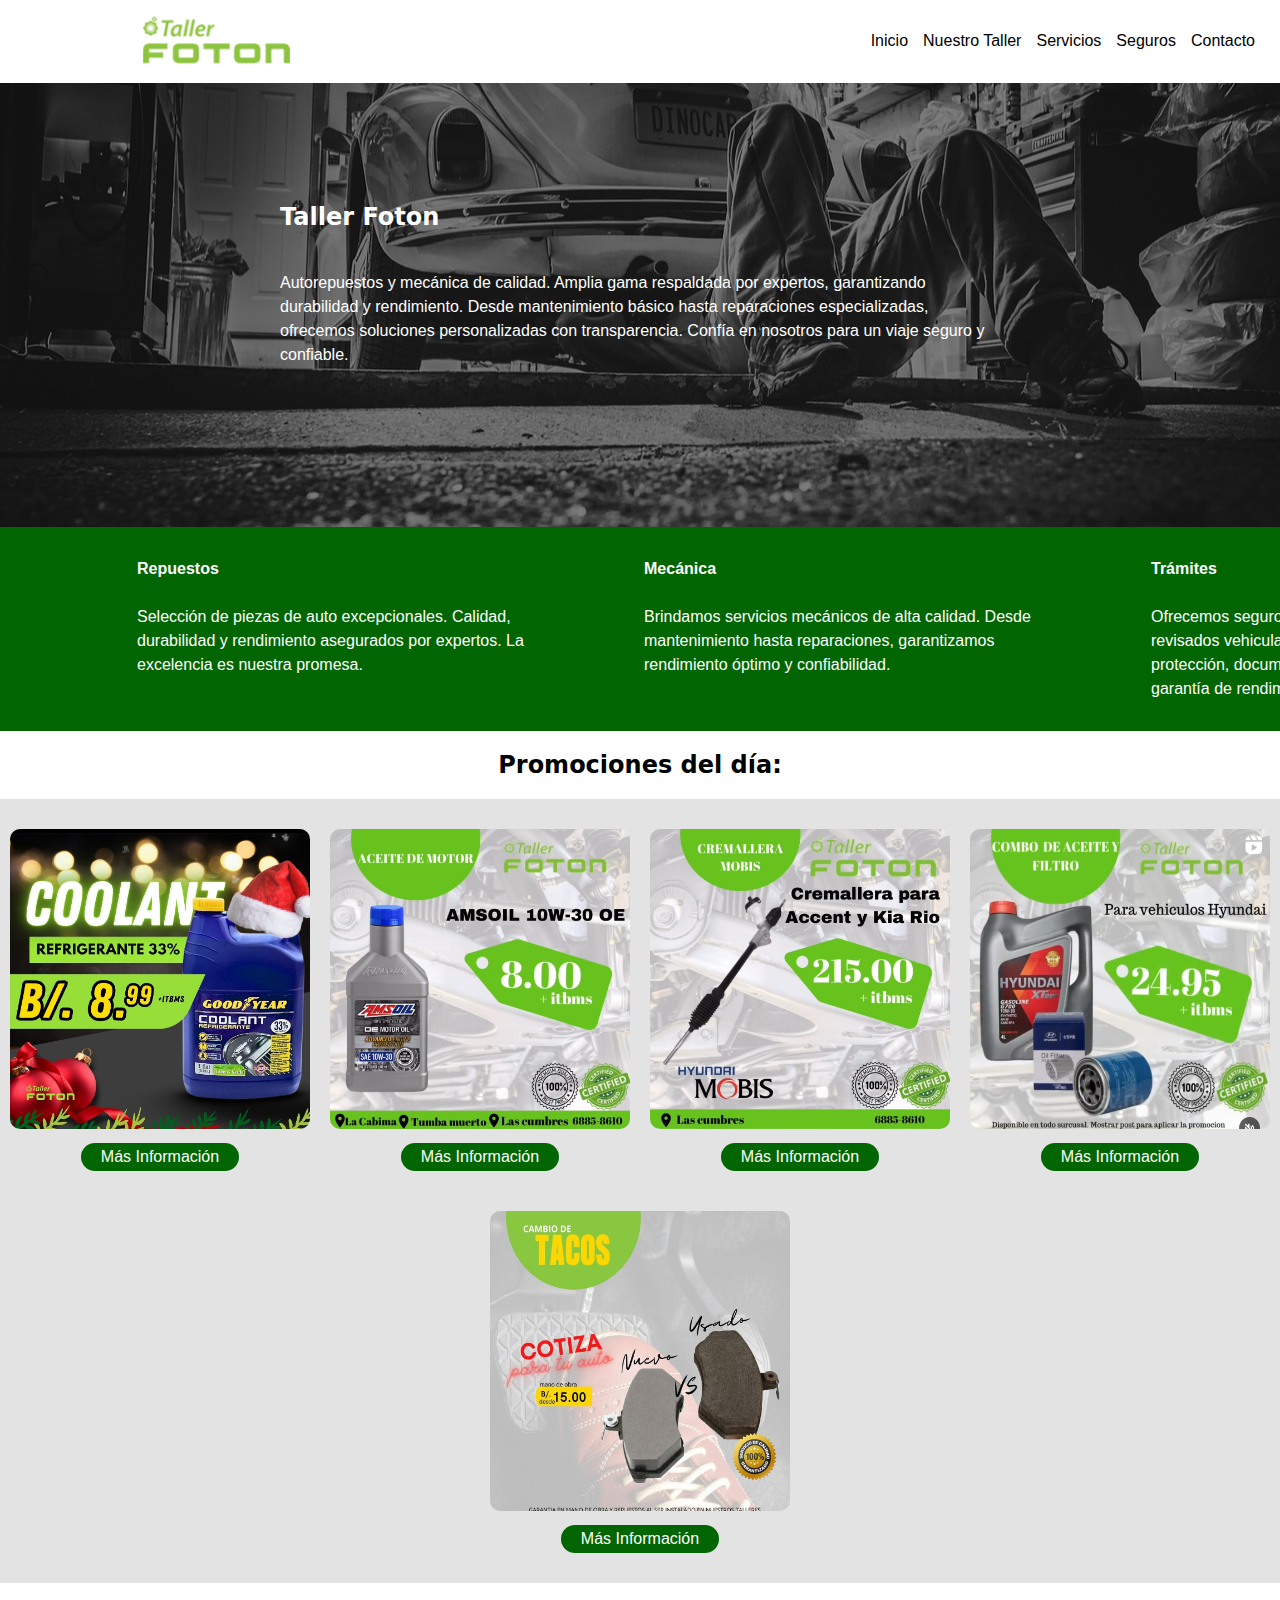
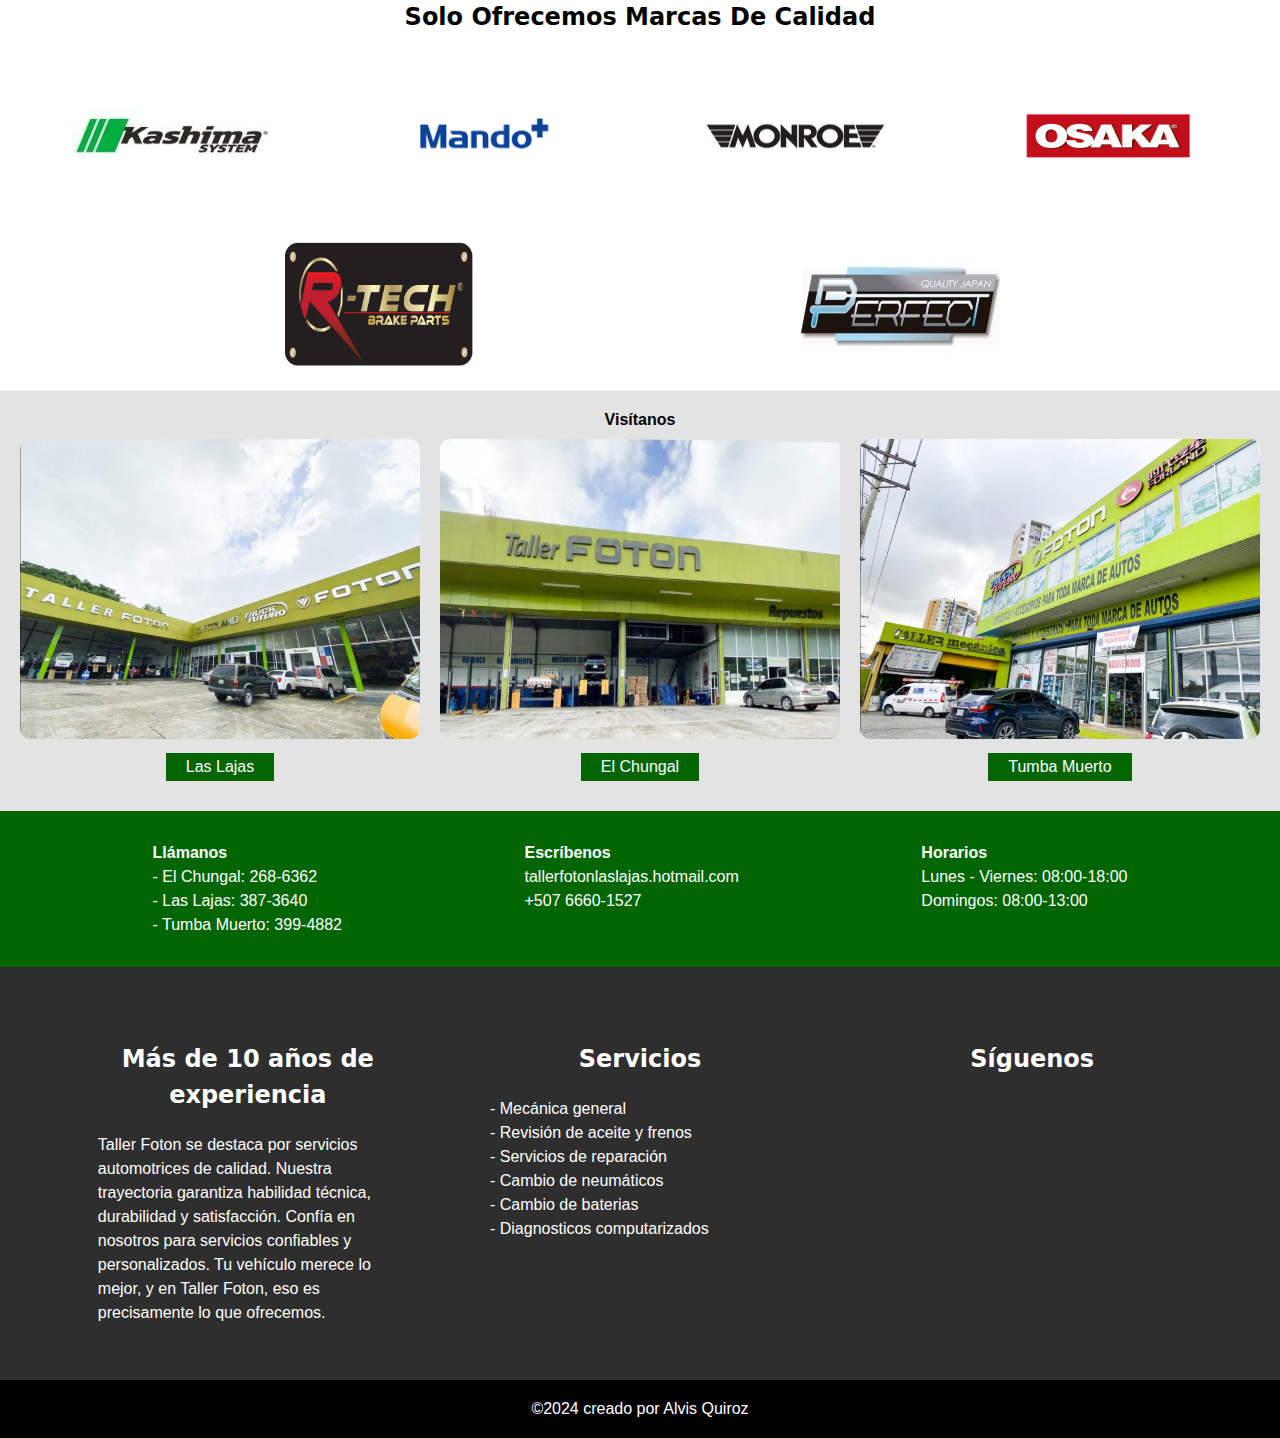
<file: index.html>
<!DOCTYPE html>
<html lang="en">
<head>
    <meta charset="UTF-8">
    <meta name="description" content="autorepuesto, foton, taller, piezas, panama">
    <link rel="icon" type="image/png" sizes="16x16" href="img/logo.png">
  
    <meta name="keyboard" content="taller panama, foton, autorpuesto"/>
    <link rel="stylesheet" href="style.css"/>
    <link rel="stylesheet" href="https://cdnjs.cloudflare.com/ajax/libs/font-awesome/6.5.1/css/all.min.css" integrity="sha512-DTOQO9RWCH3ppGqcWaEA1BIZOC6xxalwEsw9c2QQeAIftl+Vegovlnee1c9QX4TctnWMn13TZye+giMm8e2LwA==" crossorigin="anonymous" referrerpolicy="no-referrer" />

    <title>Taller Foton</title>
</head>
<body>
    <header>
        
            <img src="img/foton.png" alt="logo foton">
    
        <ul>
            <li><a href="index.html">Inicio</a></li>
            <li><a href="nuestroTaller.html">Nuestro Taller</a></li>
            <li><a href="servicios.html">Servicios</a></li>
            <li><a href="seguros.html">Seguros</a></li>
            <li><a href="contactos.html">Contacto</a></li>
        </ul>
    </header>

    <section id="presentacion">
        <h3>Taller Foton</h3>
        <p>Autorepuestos y mecánica de calidad. Amplia gama respaldada por expertos, garantizando durabilidad y rendimiento. Desde mantenimiento básico hasta reparaciones especializadas, ofrecemos soluciones personalizadas con transparencia. Confía en nosotros para un viaje seguro y confiable.</p>
    </section>

    <section id="servicios">
        <div>
            <h4><i class="fa-solid fa-gear"></i>  Repuestos</h4><br>
            <p>Selección de piezas de auto excepcionales. Calidad, durabilidad y rendimiento asegurados por expertos. La excelencia es nuestra promesa.</p>
        </div>

        <div>
            <h4><i class="fa-solid fa-wrench"></i> Mecánica</h4><br>
            <p>Brindamos servicios mecánicos de alta calidad. Desde mantenimiento hasta reparaciones, garantizamos rendimiento óptimo y confiabilidad.</p>

        </div>

        <div>
            <h4> <i class="fa-solid fa-clipboard"></i> Trámites</h4><br>
            <p>Ofrecemos seguros de autos, trámites de placas y revisados vehiculares. Confía en nosotros para protección, documentación sin complicaciones y garantía de rendimiento.</p>

        </div>
    </section>
    <h3>Promociones del día: </h3>
    <section id="promo">
            
            <article>
                <figure>
                    <img src="img/prom2.jpg" alt="promo">
                    <figcaption><a href="https://api.whatsapp.com/send?phone=50768858610&text=Hola%2C%20me%20gustar%C3%ADa%20cotizar%20un" target="_blank"><i class="fa-solid fa-circle-info"></i> Más Información</a></figcaption>
                </figure>
            </article>
            <article>
                <figure>
                    <img src="img/prom3.jpg" alt="promo">
                    <figcaption><a href="https://api.whatsapp.com/send?phone=50768858610&text=Hola%2C%20me%20gustar%C3%ADa%20cotizar%20un" target="_blank"><i class="fa-solid fa-circle-info"></i> Más Información</a></figcaption>
                </figure>
            </article>
            <article>
                <figure>
                    <img src="img/prom4.jpg" alt="promo">
                    <figcaption><a href="https://api.whatsapp.com/send?phone=50768858610&text=Hola%2C%20me%20gustar%C3%ADa%20cotizar%20un" target="_blank"><i class="fa-solid fa-circle-info"></i> Más Información</a></figcaption>
                </figure>
            </article>
            <article>
                <figure>
                    <img src="img/prom5.jpg" alt="promo">
                    <figcaption><a href="https://api.whatsapp.com/send?phone=50768858610&text=Hola%2C%20me%20gustar%C3%ADa%20cotizar%20un" target="_blank"><i class="fa-solid fa-circle-info"></i> Más Información</a></figcaption>
                </figure>
            </article>
            <article>
                <figure>
                    <img src="img/prom6.jpg" alt="promo">
                    <figcaption><a href="https://api.whatsapp.com/send?phone=50768858610&text=Hola%2C%20me%20gustar%C3%ADa%20cotizar%20un" target="_blank"><i class="fa-solid fa-circle-info"></i> Más Información</a></figcaption>
                </figure>
            </article>
        </section> 
    </section>
    <section id="marcas">
        <h3>Solo Ofrecemos Marcas De Calidad</h3>
        <article>
            <img src="img/kashima.jpeg" alt="kashima">
            <img src="img/mando.gif" alt="Mando">
            <img src="img/monroe.jpg" alt="monroe">
            <img src="img/osaka-logo8133.png" alt="osaka">
            <img src="img/rtech.png" alt="R-tech">
            <img src="img/PERFECT.jpeg" alt="PERFECT">
        </article>        
    </section>

    

    <section id="ubicacion">
        <h4>Visítanos</h4>
        <article>
            <figure>
                <img src="img/cumbres.jpg" alt="Las Lajas">
                <figcaption><a href="https://www.google.com/maps/dir//Las+Cumbres,+frente+a+Resort+Avalon,+Calle+Principal,+Panam%C3%A1/@9.0916382,-79.6145072,12z/data=!4m8!4m7!1m0!1m5!1m1!1s0x8faca9b2fbee75e1:0xecc549c12de5fe1c!2m2!1d-79.5323214!2d9.0916699?entry=ttu" target="_blank">Las Lajas</a> </figcaption>
            </figure>
            <figure>
                <img src="img/cabima.jpg" alt="El chungal">
                <figcaption><a href="https://www.google.com/maps/dir//4FG8%2BV9V+El+Chungal,+Panam%C3%A1,+Provincia+de+Panam%C3%A1/@9.1272287,-79.6164887,12z/data=!4m8!4m7!1m0!1m5!1m1!1s0x8fab50cb31218ef9:0x8d314f96c8b55243!2m2!1d-79.5340868!2d9.127238?entry=ttu" target="_blank">El Chungal</a> </figcaption>
            </figure>
            <figure>
                <img src="img/tumbamuerto.jpg" alt="tumba muerto">
                <figcaption><a href="https://www.google.com/maps/dir/9.1163344,-79.5491037/Taller+Foton+%7C+Tumba+Muerto,+Principal,+Panam%C3%A1/@9.0738461,-79.5685569,13z/data=!3m1!4b1!4m9!4m8!1m1!4e1!1m5!1m1!1s0x8faca96b759b405b:0xc546a66283877ee3!2m2!1d-79.5115232!2d9.032092?entry=ttu" target="_blank">Tumba Muerto</a> </figcaption>
            </figure>

            
        </article>
    </section> 
    <section id="contactos">
        <article>
            <h4>Llámanos</h4>
            <ul>
                <li><p>- El Chungal: 268-6362 </p></li>
                <li><p>- Las Lajas: 387-3640</p></li>
                <li><p>- Tumba Muerto: 399-4882</p></li>
               
            </ul>

        </article>

        <article>
            <h4>Escríbenos</h4>
             <a href="https://www.google.com/intl/es/gmail/about/" target="_blank"><i class="fa-regular fa-envelope"></i><p>tallerfotonlaslajas.hotmail.com</p> </a> 
            <a href="https://api.whatsapp.com/send?phone=50768858610&text=Hola%2C%20me%20gustar%C3%ADa%20cotizar%20un" target="_blank"><i class="fa-brands fa-whatsapp"></i><p>+507 6660-1527</p>  </a>
        </article>

        <article>
            <h4>Horarios</h4>
            <p>Lunes - Viernes: 08:00-18:00</p>
            <p>Domingos: 08:00-13:00</p>
        </article>
        
    </section>

    <section id="comple">
        <article>
            <h3>Más de 10 años de experiencia</h3>
                <ul>
                    <li>Taller Foton se destaca por servicios automotrices de calidad. Nuestra trayectoria garantiza habilidad técnica, durabilidad y satisfacción. Confía en nosotros para servicios confiables y personalizados. Tu vehículo merece lo mejor, y en Taller Foton, eso es precisamente lo que ofrecemos.</li>
                
                </ul>
        </article>
    
        <article>
            <h3>Servicios</h3>
                <ul>
                    <li><p>- Mecánica general</p></li>
                    <li><p>- Revisión de aceite y frenos</p></li>
                    <li><p>- Servicios de reparación</p></li>
                    <li><p>- Cambio de neumáticos</p></li>
                    <li><p>- Cambio de baterias</p></li>
                    <li><p>- Diagnosticos computarizados</p></li>
                </ul>
    
        </article>
            
        <article>
            <h3>Síguenos</h3>
                <ul id="visitanos">
                    
                    <li><a href="https://www.instagram.com/tallerfotonpty/?hl=es" target="_blank"><i class="fa-brands fa-instagram"></i></a></li>
                    <li><a href="https://www.facebook.com/p/Taller-Foton-Oficial-100070025829706/" target="_blank"><i class="fa-brands fa-facebook"></i></a></li>
                </ul>
        </article>
    
    </section>

<footer>
    <p>©2024 creado por Alvis Quiroz</p>
    
</footer>    
</body>
</html>
</file>
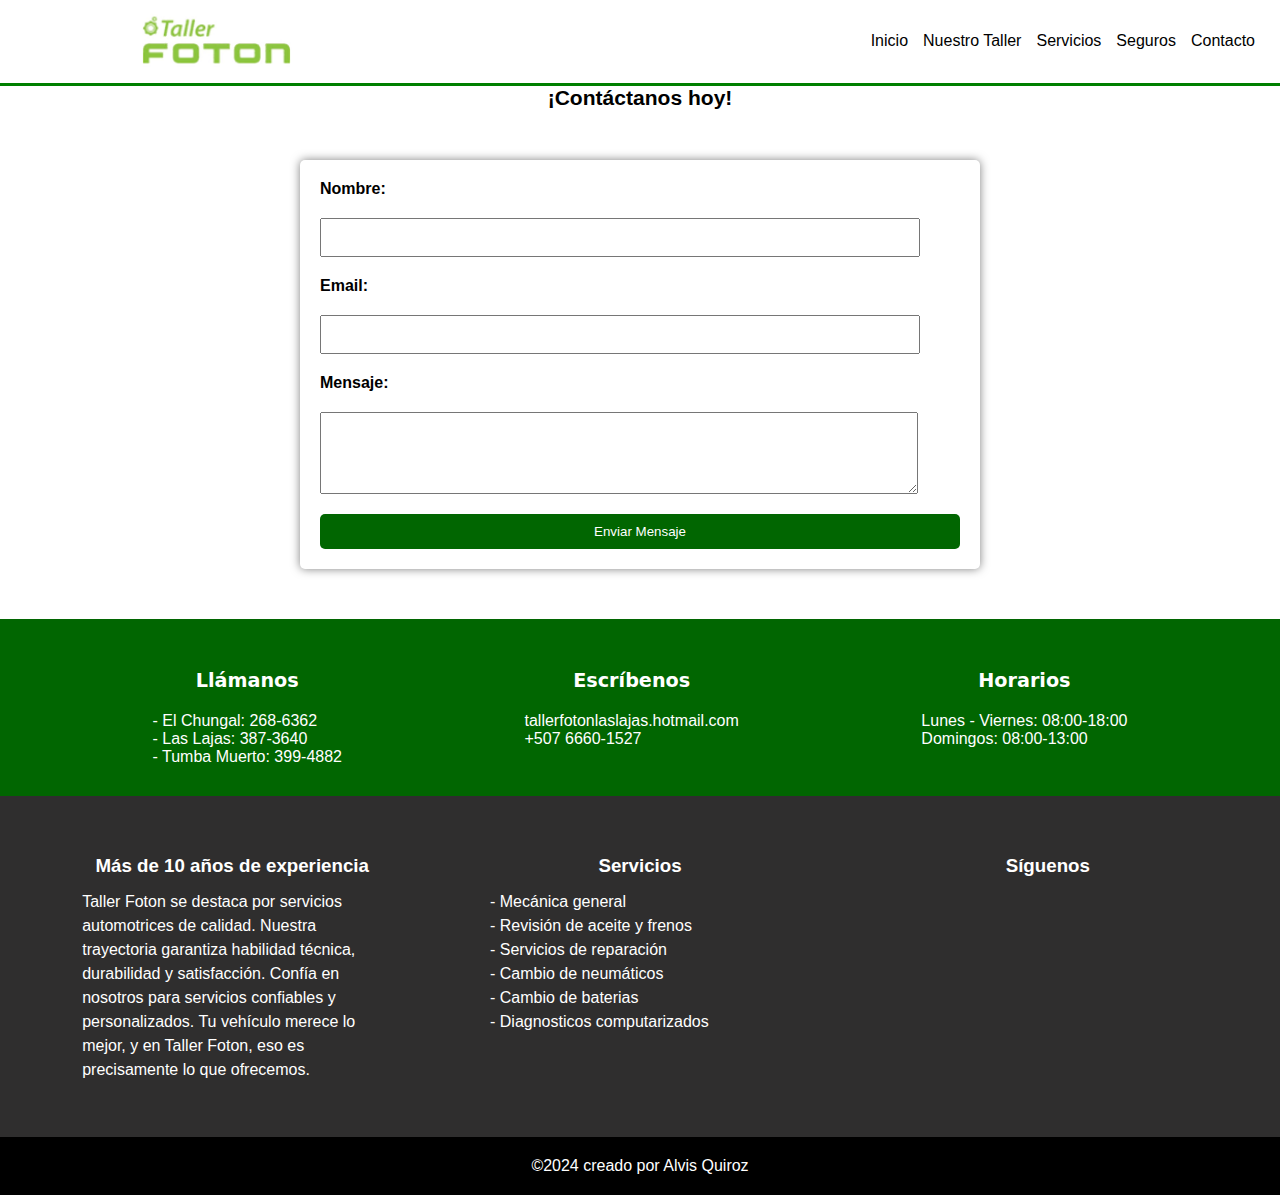
<file: contactos.html>
<!DOCTYPE html>
<html lang="en">
<head>
    <meta charset="UTF-8">
    <meta name="description" content="autorepuesto, foton, taller, piezas, panama">
    <link rel="icon" type="image/png" sizes="16x16" href="img/logo.png">
  
    <meta name="keyboard" content="taller panama, foton, autorpuesto"/>
    <link rel="stylesheet" href="contactos.css"/>
    <link rel="stylesheet" href="https://cdnjs.cloudflare.com/ajax/libs/font-awesome/6.5.1/css/all.min.css" integrity="sha512-DTOQO9RWCH3ppGqcWaEA1BIZOC6xxalwEsw9c2QQeAIftl+Vegovlnee1c9QX4TctnWMn13TZye+giMm8e2LwA==" crossorigin="anonymous" referrerpolicy="no-referrer" />

    <title>Taller Foton</title>
    
</head>
<body>
    <header>
        
        <img src="img/foton.png" alt="logo foton">
    
        <ul>
            <li><a href="index.html">Inicio</a></li>
            <li><a href="nuestroTaller.html">Nuestro Taller</a></li>
            <li><a href="servicios.html">Servicios</a></li>
            <li><a href="seguros.html">Seguros</a></li>
            <li><a href="contactos.html">Contacto</a></li>
        </ul>
    </header>

    <section>
        <span><h3>¡Contáctanos hoy!</h3></span>
     
            <div class="container">

                <form action="#" method="post">
                    <label for="nombre">Nombre:</label>
                    <input type="text" id="nombre" name="nombre" required>

                    <label for="email">Email:</label>
                    <input type="email" id="email" name="email" required>

                    <label for="mensaje">Mensaje:</label>
                    <textarea id="mensaje" name="mensaje" rows="4" required></textarea>

                    <button type="submit">Enviar Mensaje</button>
                </form>
            </div>
    </section>
    

<section id="contactos">
    <article>
        <h4>Llámanos</h4>
        <ul>
            <li>- El Chungal: 268-6362 </li>
            <li>- Las Lajas: 387-3640</li>
            <li>- Tumba Muerto: 399-4882</li>
            <li></li>
        </ul>

    </article>

    <article>
        <h4>Escríbenos</h4>
         <a href="https://www.google.com/intl/es/gmail/about/" target="_blank"><i class="fa-regular fa-envelope"></i> tallerfotonlaslajas.hotmail.com</a> <br>
        <a href="https://api.whatsapp.com/send?phone=50768858610&text=Hola%2C%20me%20gustar%C3%ADa%20cotizar%20un" target="_blank"><i class="fa-brands fa-whatsapp"></i>   +507 6660-1527</a>
    </article>

    <article>
        <h4>Horarios</h4>
        <p>Lunes - Viernes: 08:00-18:00</p>
        <p>Domingos: 08:00-13:00</p>
    </article>
    
</section>

    <section id="comple">
        <article>
            <h3>Más de 10 años de experiencia</h3>
                <ul>
                    <li>Taller Foton se destaca por servicios automotrices de calidad. Nuestra trayectoria garantiza habilidad técnica, durabilidad y satisfacción. Confía en nosotros para servicios confiables y personalizados. Tu vehículo merece lo mejor, y en Taller Foton, eso es precisamente lo que ofrecemos.</li>
                
                </ul>
        </article>
    
        <article>
            <h3>Servicios</h3>
                <ul>
                    <li>- Mecánica general</li>
                    <li>- Revisión de aceite y frenos</li>
                    <li>- Servicios de reparación</li>
                    <li>- Cambio de neumáticos</li>
                    <li>- Cambio de baterias</li>
                    <li>- Diagnosticos computarizados</li>
                </ul>
    
        </article>
            
        <article>
            <h3>Síguenos</h3>
                <ul id="visitanos">
                    <li><i class="fa-brands fa-tiktok"><a href=""></a></i></li>
                    <li><a href="https://www.instagram.com/tallerfotonpty/?hl=es" target="_blank"><i class="fa-brands fa-instagram"></i></a></li>
                    <li><a href="https://www.facebook.com/p/Taller-Foton-Oficial-100070025829706/" target="_blank"><i class="fa-brands fa-facebook"></i></a></li>
                </ul>
        </article>
    
    </section>

<footer>
    <p>©2024 creado por Alvis Quiroz</p>
    
</footer>    
</body>
</html>
</file>
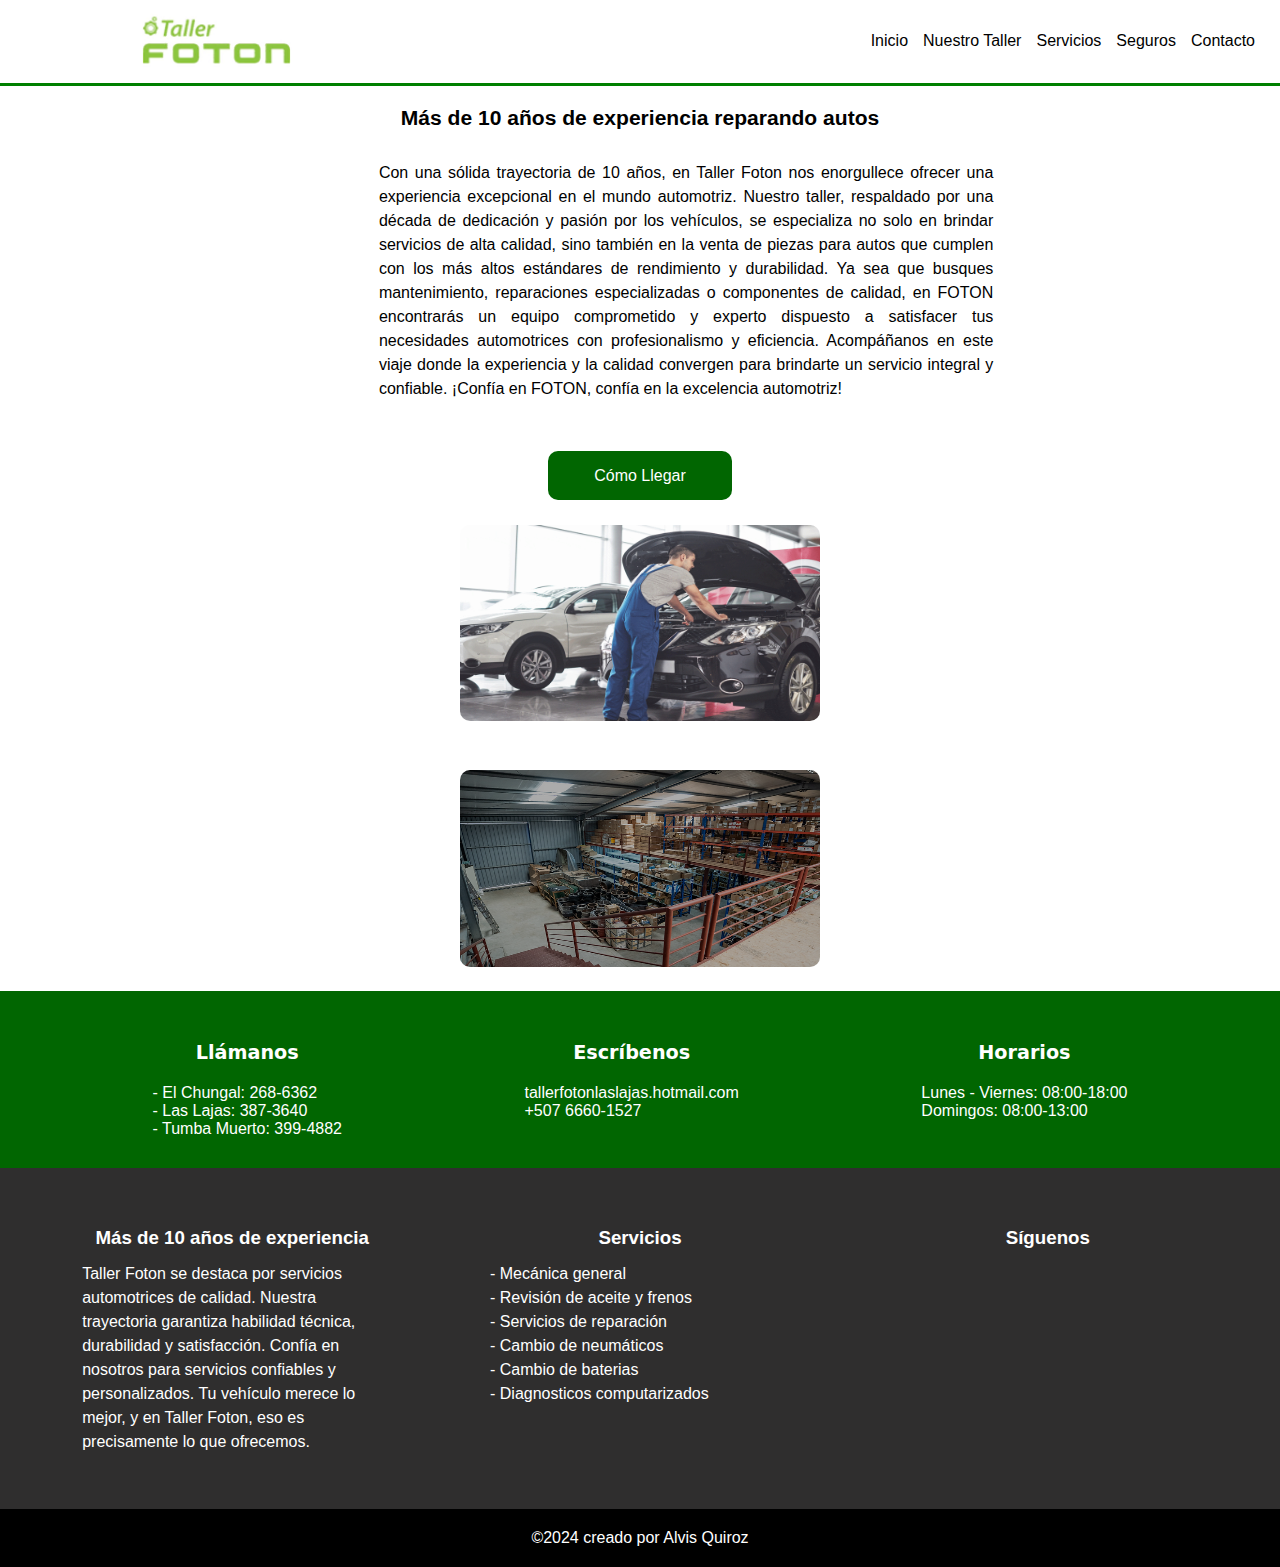
<file: nuestroTaller.html>
<!DOCTYPE html>
<html lang="en">
<head>
    <meta charset="UTF-8">
    <meta name="description" content="autorepuesto, foton, taller, piezas, panama">
    <link rel="icon" type="image/png" sizes="16x16" href="img/logo.png">
  
    <meta name="keyboard" content="taller panama, foton, autorpuesto"/>
    <link rel="stylesheet" href="nuestrotaller.css"/>
    <link rel="stylesheet" href="https://cdnjs.cloudflare.com/ajax/libs/font-awesome/6.5.1/css/all.min.css" integrity="sha512-DTOQO9RWCH3ppGqcWaEA1BIZOC6xxalwEsw9c2QQeAIftl+Vegovlnee1c9QX4TctnWMn13TZye+giMm8e2LwA==" crossorigin="anonymous" referrerpolicy="no-referrer" />

    <title>Taller Foton</title>
</head>
<body>
    <header>
        
            <img src="img/foton.png" alt="logo foton">
    
        <ul>
            <li><a href="index.html">Inicio</a></li>
            <li><a href="nuestroTaller.html">Nuestro Taller</a></li>
            <li><a href="servicios.html">Servicios</a></li>
            <li><a href="seguros.html">Seguros</a></li>
            <li><a href="contactos.html">Contacto</a></li>
        </ul>
    </header>

    <section id="experiencia">
        <span><h3>Más de 10 años de experiencia reparando autos</h3></span>
        <article id="expt">
            <p>Con una sólida trayectoria de 10 años, en Taller Foton nos enorgullece ofrecer una experiencia excepcional en el mundo automotriz. 
                Nuestro taller, respaldado por una década de dedicación y pasión por los vehículos, se especializa no solo en brindar servicios de alta calidad, sino también en la venta de piezas para autos que cumplen con los más altos estándares de rendimiento y durabilidad. Ya sea que busques mantenimiento, reparaciones especializadas o componentes de calidad, en FOTON encontrarás un equipo comprometido y experto dispuesto a satisfacer tus necesidades automotrices con profesionalismo y eficiencia. Acompáñanos en este viaje donde la experiencia y la calidad convergen para brindarte un servicio integral y confiable. ¡Confía en FOTON, confía en la excelencia automotriz!
            </p>
            <span><button>Cómo Llegar</button></span>
        </article>
        <article id="expi">
            <img src="img/tallerf.gif" alt="">
            <img src="img/repu.webp" alt="">
        </article>

    </section>

</section> 
<section id="contactos">
    <article>
        <h4>Llámanos</h4>
        <ul>
            <li>- El Chungal: 268-6362 </li>
            <li>- Las Lajas: 387-3640</li>
            <li>- Tumba Muerto: 399-4882</li>
            <li></li>
        </ul>

    </article>

    <article>
        <h4>Escríbenos</h4>
         <a href="https://www.google.com/intl/es/gmail/about/" target="_blank"><i class="fa-regular fa-envelope"></i> tallerfotonlaslajas.hotmail.com</a> <br>
        <a href="https://api.whatsapp.com/send?phone=50768858610&text=Hola%2C%20me%20gustar%C3%ADa%20cotizar%20un" target="_blank"><i class="fa-brands fa-whatsapp"></i>   +507 6660-1527</a>
    </article>

    <article>
        <h4>Horarios</h4>
        <p>Lunes - Viernes: 08:00-18:00</p>
        <p>Domingos: 08:00-13:00</p>
    </article>
    
</section>

    <section id="comple">
        <article>
            <h3>Más de 10 años de experiencia</h3>
                <ul>
                    <li>Taller Foton se destaca por servicios automotrices de calidad. Nuestra trayectoria garantiza habilidad técnica, durabilidad y satisfacción. Confía en nosotros para servicios confiables y personalizados. Tu vehículo merece lo mejor, y en Taller Foton, eso es precisamente lo que ofrecemos.</li>
                
                </ul>
        </article>
    
        <article>
            <h3>Servicios</h3>
                <ul>
                    <li>- Mecánica general</li>
                    <li>- Revisión de aceite y frenos</li>
                    <li>- Servicios de reparación</li>
                    <li>- Cambio de neumáticos</li>
                    <li>- Cambio de baterias</li>
                    <li>- Diagnosticos computarizados</li>
                </ul>
    
        </article>
            
        <article>
            <h3>Síguenos</h3>
                <ul id="visitanos">
                    <li><i class="fa-brands fa-tiktok"><a href=""></a></i></li>
                    <li><a href="https://www.instagram.com/tallerfotonpty/?hl=es" target="_blank"><i class="fa-brands fa-instagram"></i></a></li>
                    <li><a href="https://www.facebook.com/p/Taller-Foton-Oficial-100070025829706/" target="_blank"><i class="fa-brands fa-facebook"></i></a></li>
                </ul>
        </article>
    </section>

<footer>
    <p>©2024 creado por Alvis Quiroz</p>
    
</footer>    
</body>
</html>
</file>
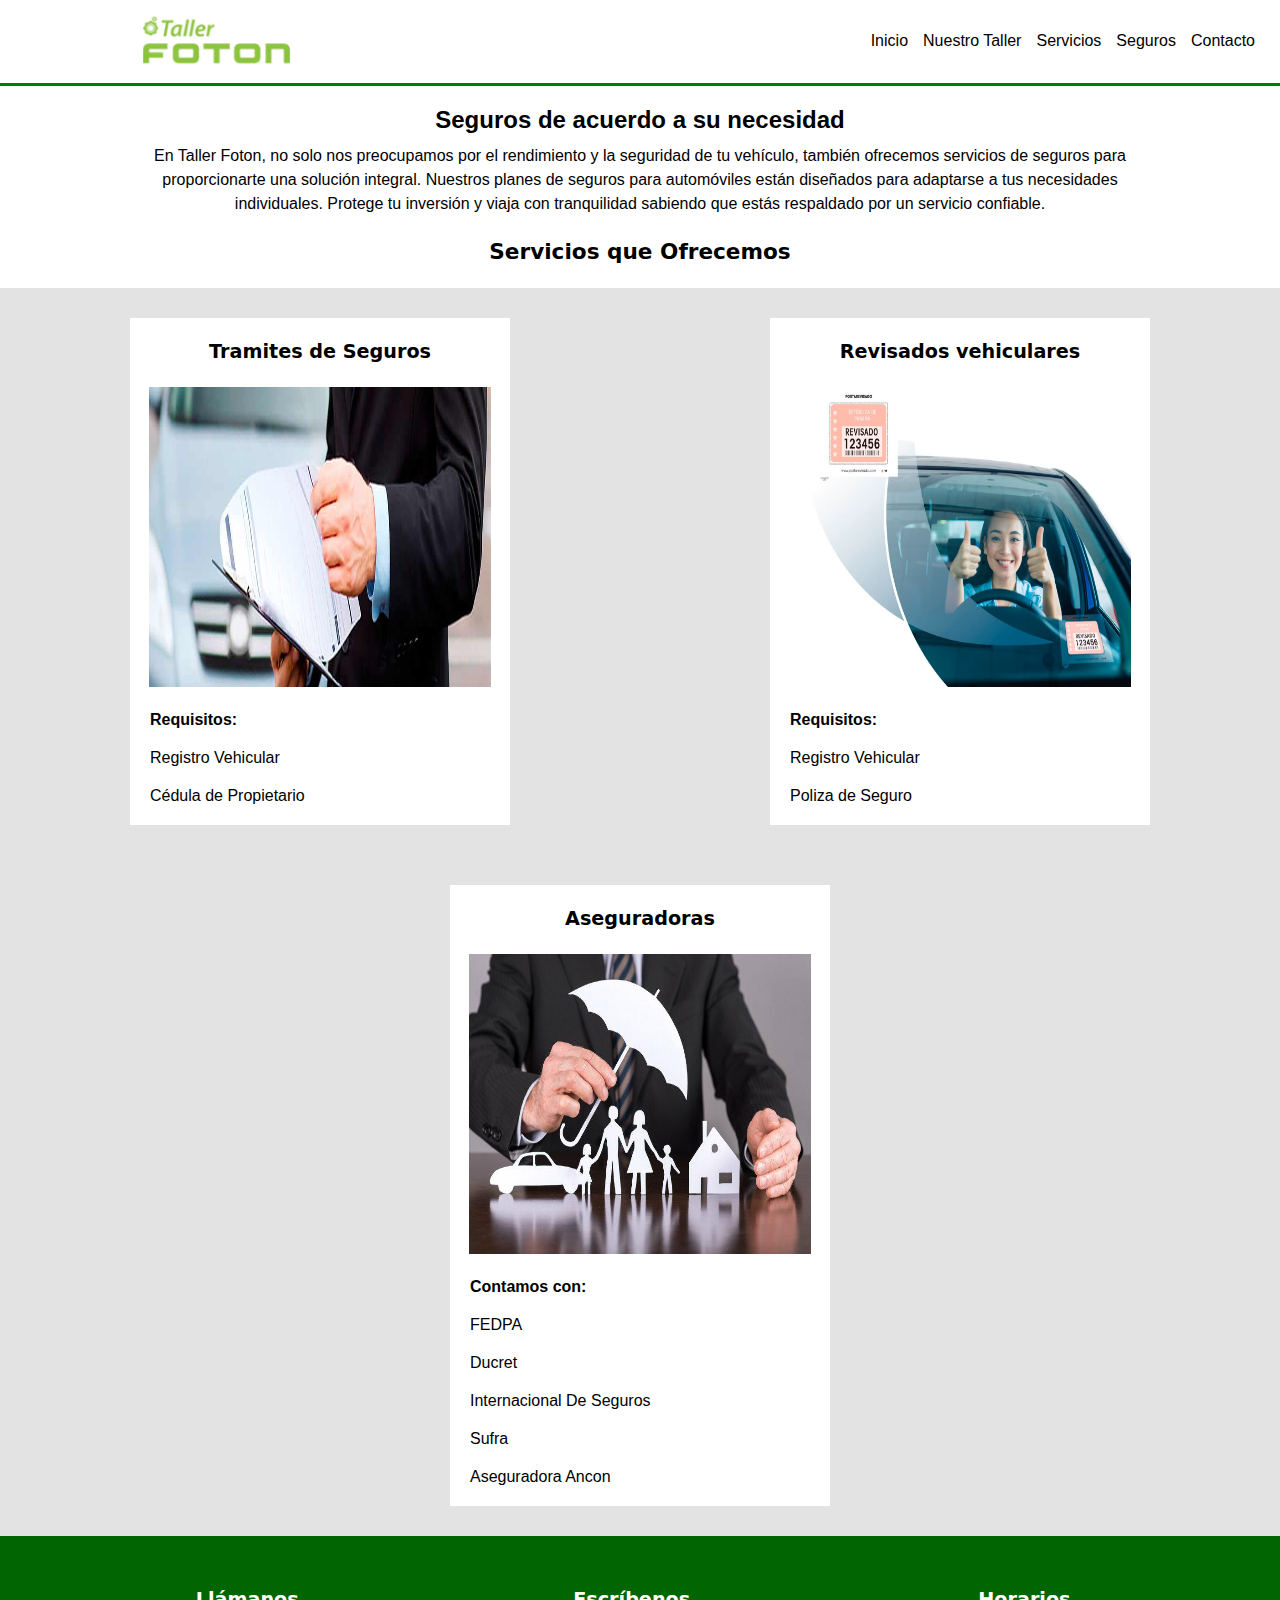
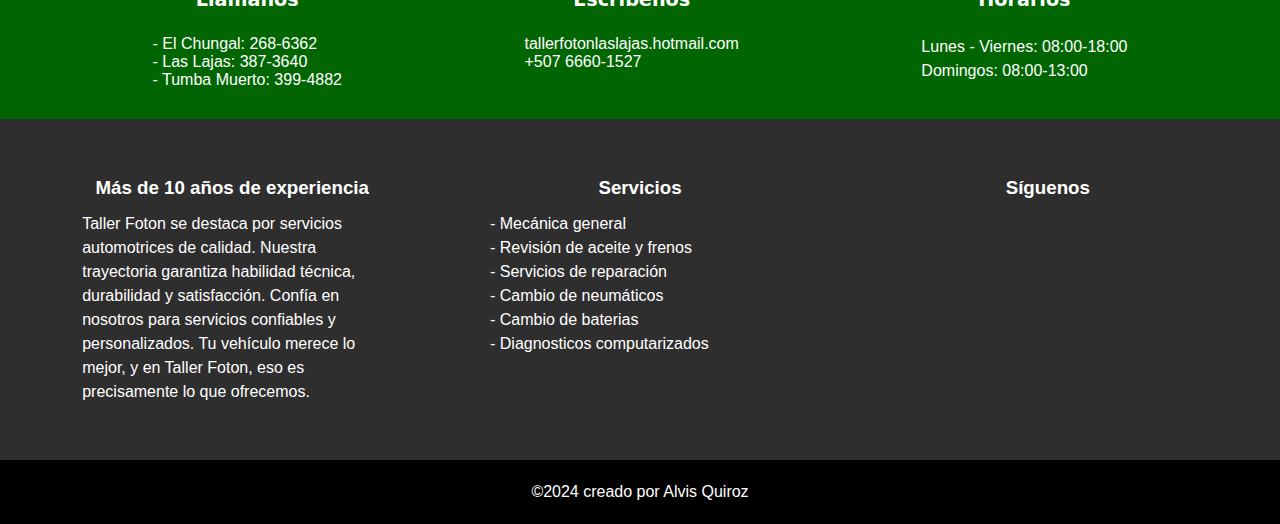
<file: seguros.html>
<!DOCTYPE html>
<html lang="en">
<head>
    <meta charset="UTF-8">
    <meta name="description" content="autorepuesto, foton, taller, piezas, panama">
    <link rel="icon" type="image/png" sizes="16x16" href="img/logo.png">
  
    <meta name="keyboard" content="taller panama, foton, autorpuesto"/>
    <link rel="stylesheet" href="seguros.css"/>
    <link rel="stylesheet" href="https://cdnjs.cloudflare.com/ajax/libs/font-awesome/6.5.1/css/all.min.css" integrity="sha512-DTOQO9RWCH3ppGqcWaEA1BIZOC6xxalwEsw9c2QQeAIftl+Vegovlnee1c9QX4TctnWMn13TZye+giMm8e2LwA==" crossorigin="anonymous" referrerpolicy="no-referrer" />
    <title>Taller Foton</title>
</head>
<body>
    <header>
        
        <img src="img/foton.png" alt="logo foton">
    
        <ul>
            <li><a href="index.html">Inicio</a></li>
            <li><a href="nuestroTaller.html">Nuestro Taller</a></li>
            <li><a href="servicios.html">Servicios</a></li>
            <li><a href="seguros.html">Seguros</a></li>
            <li><a href="contactos.html">Contacto</a></li>
        </ul>
    </header>
    <div>
        <h3>Seguros de acuerdo a su necesidad</h3>
        <p>En Taller Foton, no solo nos preocupamos por el rendimiento y la seguridad de tu vehículo, también ofrecemos servicios de seguros para proporcionarte una solución integral. Nuestros planes de seguros para automóviles están diseñados para adaptarse a tus necesidades individuales. Protege tu inversión y viaja con tranquilidad sabiendo que estás respaldado por un servicio confiable.</p>
    </div>
   
        <span><h4>Servicios que Ofrecemos</h4></span> 
    <section id="serne">
        <article>
            <h4>Tramites de Seguros</h4>
           <img src="img/traseguro.jpg" alt="seguros" >
            
            <ul>
                <li><strong>Requisitos:</strong> </li>
                <li>Registro Vehicular</li>
                <li>Cédula de Propietario</li>
            </ul>
        </article>

        <article>
            
            <h4>Revisados vehiculares</h4>
            <img src="img/revisados.jpg" alt=" revisados">
            
            <ul>
                <li><strong>Requisitos:</strong> </li>
                <li>Registro Vehicular</li>
                <li>Poliza de Seguro</li>
            </ul>
        </article>

        <article>
            
            <h4>Aseguradoras</h4>

            <img src="img/aseguradoras.jpg" alt="aseguradoras">
            <ul>
                <li><strong>Contamos con:</strong> </li>
                <li>FEDPA</li>
                <li>Ducret</li>
                <li>Internacional De Seguros</li>
                <li>Sufra</li>
                <li>Aseguradora Ancon</li>
            </ul>
        </article>
        
        
              
    </section>

<section id="contactos">
    <article>
        <h4>Llámanos</h4>
        <ul>
            <li>- El Chungal: 268-6362 </li>
            <li>- Las Lajas: 387-3640</li>
            <li>- Tumba Muerto: 399-4882</li>
            <li></li>
        </ul>

    </article>

    <article>
        <h4>Escríbenos</h4>
         <a href="https://www.google.com/intl/es/gmail/about/" target="_blank"><i class="fa-regular fa-envelope"></i> tallerfotonlaslajas.hotmail.com</a> <br>
        <a href="https://api.whatsapp.com/send?phone=50768858610&text=Hola%2C%20me%20gustar%C3%ADa%20cotizar%20un" target="_blank"><i class="fa-brands fa-whatsapp"></i>   +507 6660-1527</a>
    </article>

    <article>
        <h4>Horarios</h4>
        <p>Lunes - Viernes: 08:00-18:00</p>
        <p>Domingos: 08:00-13:00</p>
    </article>
    
</section>
    <section id="comple">
        <article>
            <h3>Más de 10 años de experiencia</h3>
                <ul>
                    <li>Taller Foton se destaca por servicios automotrices de calidad. Nuestra trayectoria garantiza habilidad técnica, durabilidad y satisfacción. Confía en nosotros para servicios confiables y personalizados. Tu vehículo merece lo mejor, y en Taller Foton, eso es precisamente lo que ofrecemos.</li>
                
                </ul>
        </article>
    
        <article>
            <h3>Servicios</h3>
                <ul>
                    <li>- Mecánica general</li>
                    <li>- Revisión de aceite y frenos</li>
                    <li>- Servicios de reparación</li>
                    <li>- Cambio de neumáticos</li>
                    <li>- Cambio de baterias</li>
                    <li>- Diagnosticos computarizados</li>
                </ul>
    
        </article>
            
        <article>
            <h3>Síguenos</h3>
                <ul id="visitanos">
                    <li><i class="fa-brands fa-tiktok"><a href=""></a></i></li>
                    <li><a href="https://www.instagram.com/tallerfotonpty/?hl=es" target="_blank"><i class="fa-brands fa-instagram"></i></a></li>
                    <li><a href="https://www.facebook.com/p/Taller-Foton-Oficial-100070025829706/" target="_blank"><i class="fa-brands fa-facebook"></i></a></li>
                </ul>
        </article>
    
    </section>

<footer>
    <p>©2024 creado por Alvis Quiroz</p>
    
</footer>    
</body>
</html>
</file>
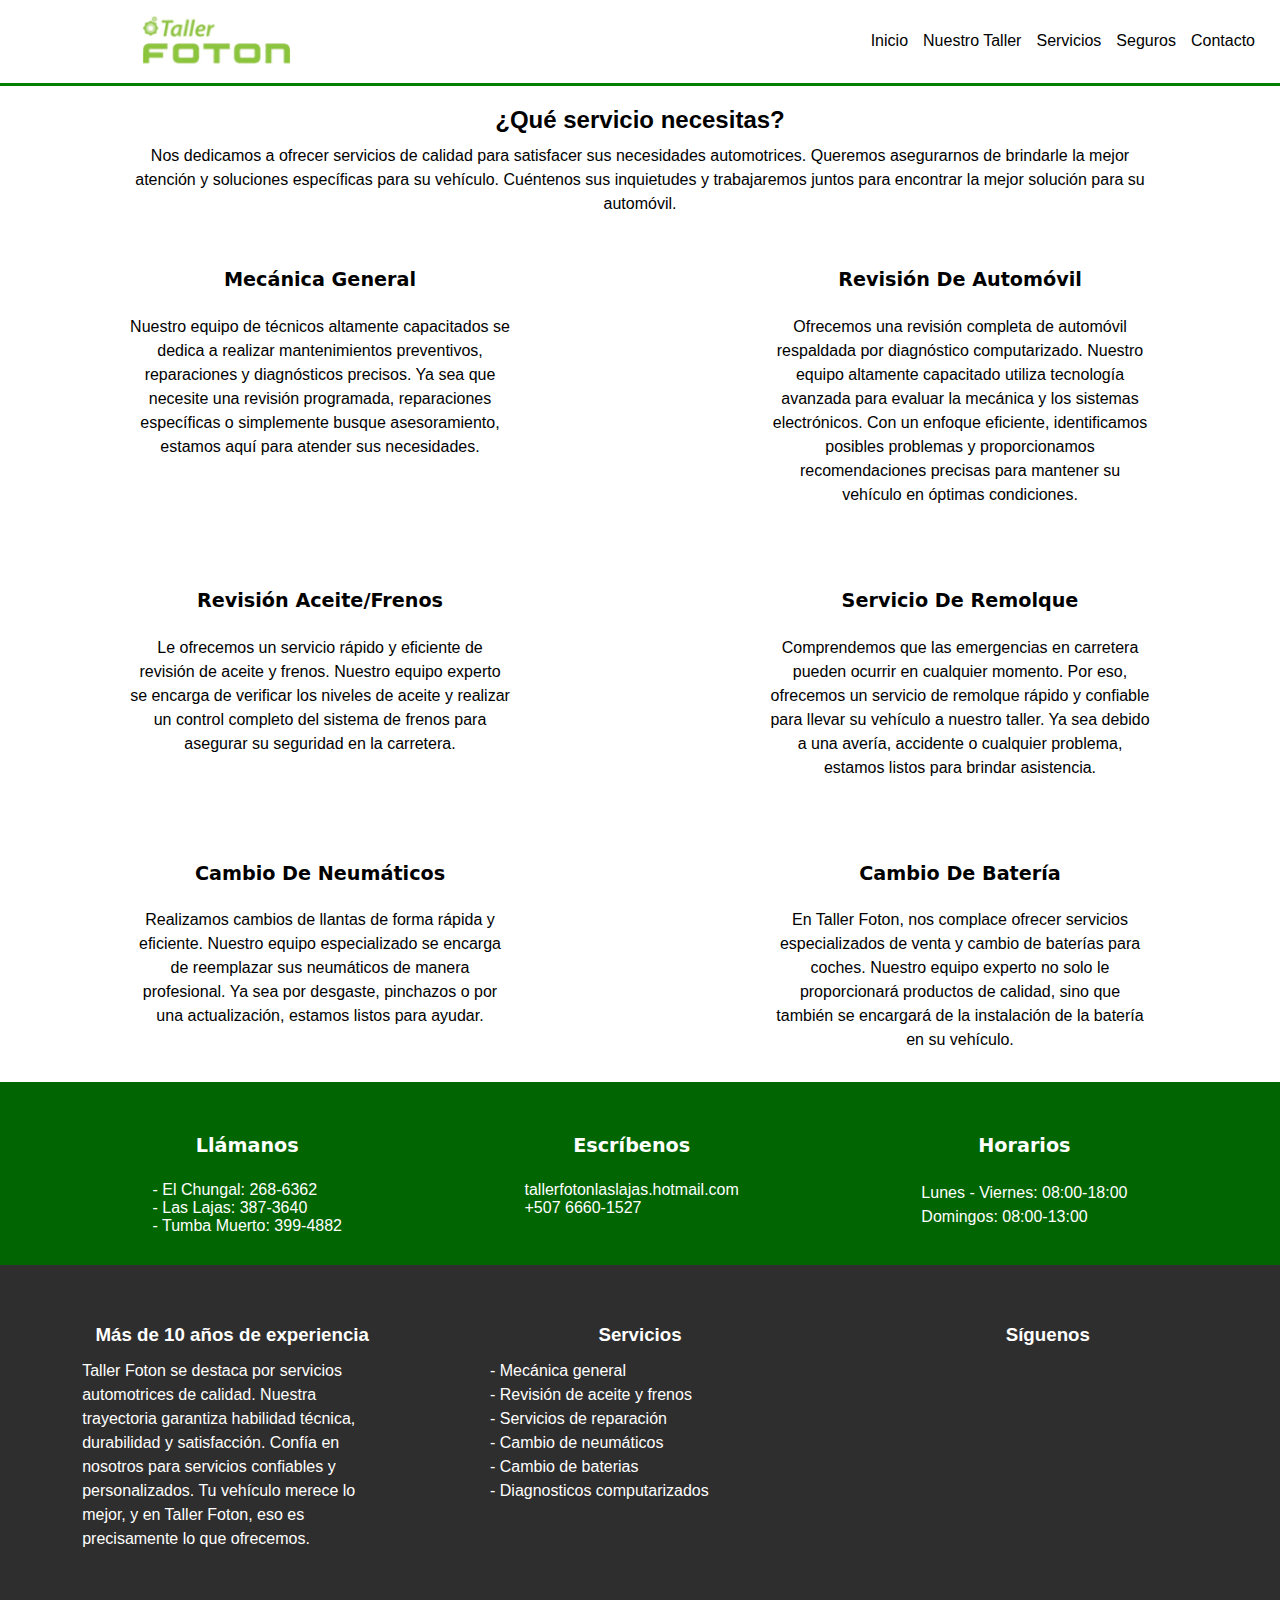
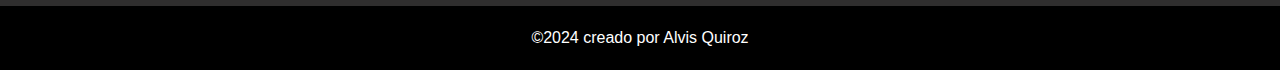
<file: servicios.html>
<!DOCTYPE html>
<html lang="en">
<head>
    <meta charset="UTF-8">
    <meta name="description" content="autorepuesto, foton, taller, piezas, panama">
    <link rel="icon" type="image/png" sizes="16x16" href="img/logo.png">
  
    <meta name="keyboard" content="taller panama, foton, autorpuesto"/>
    <link rel="stylesheet" href="servicios.css"/>
    <link rel="stylesheet" href="https://cdnjs.cloudflare.com/ajax/libs/font-awesome/6.5.1/css/all.min.css" integrity="sha512-DTOQO9RWCH3ppGqcWaEA1BIZOC6xxalwEsw9c2QQeAIftl+Vegovlnee1c9QX4TctnWMn13TZye+giMm8e2LwA==" crossorigin="anonymous" referrerpolicy="no-referrer" />
    <title>Taller Foton</title>
</head>
<body>
    <header>
        
        <img src="img/foton.png" alt="logo foton">
    
        <ul>
            <li><a href="index.html">Inicio</a></li>
            <li><a href="nuestroTaller.html">Nuestro Taller</a></li>
            <li><a href="servicios.html">Servicios</a></li>
            <li><a href="seguros.html">Seguros</a></li>
            <li><a href="contactos.html">Contacto</a></li>
        </ul>
    </header>
    <div>
        <h3>¿Qué servicio necesitas?</h3>
        <p>Nos dedicamos a ofrecer servicios de calidad para satisfacer sus necesidades automotrices. Queremos asegurarnos de brindarle la mejor atención y soluciones específicas para su vehículo. Cuéntenos sus inquietudes y trabajaremos juntos para encontrar la mejor solución para su automóvil.</p>

    </div>
    <section id="serne">
        <article>
            <i class="fa-solid fa-gears"></i>
            <h4>Mecánica General</h4>
            <p>Nuestro equipo de técnicos altamente capacitados se dedica a realizar mantenimientos preventivos, reparaciones y diagnósticos precisos. Ya sea que necesite una revisión programada, reparaciones específicas o simplemente busque asesoramiento, estamos aquí para atender sus necesidades.</p>
        </article>

        <article>
            <i class="fa-solid fa-road-circle-check"></i>
            <h4>Revisión De Automóvil</h4>
            <p>Ofrecemos una revisión completa de automóvil respaldada por diagnóstico computarizado. Nuestro equipo altamente capacitado utiliza tecnología avanzada para evaluar la mecánica y los sistemas electrónicos. Con un enfoque eficiente, identificamos posibles problemas y proporcionamos recomendaciones precisas para mantener su vehículo en óptimas condiciones.</p>
        </article>

        <article>
            <i class="fa-solid fa-oil-can"></i>
            <h4>Revisión Aceite/Frenos</h4>
            <p>Le ofrecemos un servicio rápido y eficiente de revisión de aceite y frenos. Nuestro equipo experto se encarga de verificar los niveles de aceite y realizar un control completo del sistema de frenos para asegurar su seguridad en la carretera.</p>
        </article>
        
        <article>
            <i class="fa-solid fa-truck-ramp-box"></i>
            <h4>Servicio De Remolque</h4>
            <p>Comprendemos que las emergencias en carretera pueden ocurrir en cualquier momento. Por eso, ofrecemos un servicio de remolque rápido y confiable para llevar su vehículo a nuestro taller. Ya sea debido a una avería, accidente o cualquier problema, estamos listos para brindar asistencia.</p>
        </article>
        <article>
            <i class="fa-solid fa-car-burst"></i>
            <h4>Cambio De Neumáticos</h4>
            <p>Realizamos cambios de llantas de forma rápida y eficiente. Nuestro equipo especializado se encarga de reemplazar sus neumáticos de manera profesional. Ya sea por desgaste, pinchazos o por una actualización, estamos listos para ayudar.</p>
        </article>

        <article>
            <i class="fa-solid fa-car-battery"></i>
            <h4>Cambio De Batería</h4>
            <p>En Taller Foton, nos complace ofrecer servicios especializados de venta y cambio de baterías para coches. Nuestro equipo experto no solo le proporcionará productos de calidad, sino que también se encargará de la instalación de la batería en su vehículo.</p>
        </article>       
    </section>

</section> 
<section id="contactos">
    <article>
        <h4>Llámanos</h4>
        <ul>
            <li>- El Chungal: 268-6362 </li>
            <li>- Las Lajas: 387-3640</li>
            <li>- Tumba Muerto: 399-4882</li>
            <li></li>
        </ul>

    </article>

    <article>
        <h4>Escríbenos</h4>
         <a href="https://www.google.com/intl/es/gmail/about/" target="_blank"><i class="fa-regular fa-envelope"></i> tallerfotonlaslajas.hotmail.com</a> <br>
        <a href="https://api.whatsapp.com/send?phone=50768858610&text=Hola%2C%20me%20gustar%C3%ADa%20cotizar%20un" target="_blank"><i class="fa-brands fa-whatsapp"></i>   +507 6660-1527</a>
    </article>

    <article>
        <h4>Horarios</h4>
        <p>Lunes - Viernes: 08:00-18:00</p>
        <p>Domingos: 08:00-13:00</p>
    </article>
    
</section>
    <section id="comple">
        <article>
            <h3>Más de 10 años de experiencia</h3>
                <ul>
                    <li>Taller Foton se destaca por servicios automotrices de calidad. Nuestra trayectoria garantiza habilidad técnica, durabilidad y satisfacción. Confía en nosotros para servicios confiables y personalizados. Tu vehículo merece lo mejor, y en Taller Foton, eso es precisamente lo que ofrecemos.</li>
                
                </ul>
        </article>
    
        <article>
            <h3>Servicios</h3>
                <ul>
                    <li>- Mecánica general</li>
                    <li>- Revisión de aceite y frenos</li>
                    <li>- Servicios de reparación</li>
                    <li>- Cambio de neumáticos</li>
                    <li>- Cambio de baterias</li>
                    <li>- Diagnosticos computarizados</li>
                </ul>
    
        </article>
            
        <article>
            <h3>Síguenos</h3>
                <ul id="visitanos">
                    <li><i class="fa-brands fa-tiktok"><a href=""></a></i></li>
                    <li><a href="https://www.instagram.com/tallerfotonpty/?hl=es" target="_blank"><i class="fa-brands fa-instagram"></i></a></li>
                    <li><a href="https://www.facebook.com/p/Taller-Foton-Oficial-100070025829706/" target="_blank"><i class="fa-brands fa-facebook"></i></a></li>
                </ul>
        </article>
    
    </section>

<footer>
    <p>©2024 creado por Alvis Quiroz</p>
    
</footer>    
</body>
</html>
</file>
<file: style.css>
*{
    padding: 0;
    margin: 0;
    font-family:'Trebuchet MS', 'Lucida Sans Unicode', 'Lucida Grande', 'Lucida Sans', Arial, sans-serif;
}
h3{
    font-size: x-large;
    font-family: system-ui, -apple-system, BlinkMacSystemFont, 'Segoe UI', Roboto, Oxygen, Ubuntu, Cantarell, 'Open Sans', 'Helvetica Neue', sans-serif;
    text-align: center;
    margin: 20px 0;

}
p{
    font-size: medium;
}
span{
    text-align: end;
}
header{
    align-items: center; 
    display: flex;
    flex-wrap: wrap;
    justify-content: space-between;
    padding: 10px;
}
header ul{
    display: flex;
    flex-direction: row;
    list-style: none;
    
}
header a{
    color: black;
    text-decoration: none;
    margin-right: 15px;
}
header a:hover{
    color: rgb(2, 138, 2);
    border-bottom: solid;

}

header img{
    justify-content: center;
    margin-left: 10%;
    width: 160px;
    border-radius: 20px ;
}



#presentacion {
    position: relative;
    
    background-image: url(img/fpre.jpg);
    background-position: center;
    background-size: cover;
    padding: 120px 40px;
    color: rgb(255, 255, 255);
}

#presentacion::before {
    content: "";
    position: absolute;
    top: 0;
    left: 0;
    width: 100%;
    height: 100%;
    background: rgba(0, 0, 0, 0.5); 
}

#presentacion p{
    line-height: 1.5;
    width: 60%;
    padding: 40px;
    margin: 0 auto;
    position: relative; /* Añadido para que el texto esté sobre la imagen de fondo */
    z-index: 1; /* Asegura que el texto esté sobre la imagen de fondo */
}
#presentacion h3{

    text-align: justify;
    width: 60%;
    margin: 0 auto;
    position: relative; /* Añadido para que el texto esté sobre la imagen de fondo */
    
}


#servicios{
    width: 1628px;
    line-height: 1.5;
    background-color: rgb(1, 102, 1);
    color: white;
    display: flex;
    flex-wrap: wrap;
    padding: 30px;
    justify-content: space-evenly;
    
}
#servicios div{
    
    width: 400px;
}

#promo {
    display: flex;
    flex-wrap: wrap;
    justify-content: space-evenly;
    padding-top: 20px;
    text-align: center;
    background: rgb(227, 227, 227);
}

#promo article {
    display: flex;
    flex-wrap: wrap;
    justify-content: center;
}

#promo img {
    width: 300px;
    height: 300px;
    border-radius: 10px;
}
@media screen and (max-width: 768px) {
    #servicios {
        padding: 10px; /* Ajuste de padding para pantallas más pequeñas */
    }

    #servicios div {
        width: 100%; /* Ancho del 100% para ocupar todo el ancho en pantallas más pequeñas */
    }

    #promo {
        padding: 10px; /* Ajuste de padding para pantallas más pequeñas */
    }

    #promo img {
        max-width: 100%; /* Cambiado a ancho del 100% para pantallas más pequeñas */
    }
}
#promo img:hover {
    box-shadow: 0 0 10px rgba(0, 0, 0, 0.5); /* Add a shadow on hover */
}


#promo figure {
    margin: 10px;
}

#promo a {
    border-radius: 30px;
    text-decoration: none;
    margin-top: 10px;
    margin-bottom: 20px;
    background: rgb(1, 102, 1);
    padding: 5px 20px;
    display: inline-block;
    color: white; 
}
 
#promo a:hover {
    background: rgb(43, 185, 43);
    color: rgb(255, 255, 255);
}





#ubicacion {
    padding-top: 20px;
    text-align: center;
    background: rgb(227, 227, 227);
}

#ubicacion article {
    display: flex;
    flex-wrap: wrap;
    justify-content: center;
}

#ubicacion img {
    width: 400px;
    height: 300px;
    border-radius: 10px;
}

#ubicacion img:hover {
    box-shadow: 0 0 10px rgba(0, 0, 0, 0.5); /* Add a shadow on hover */
}


#ubicacion figure {
    margin: 10px;
}

#ubicacion a {
    text-decoration: none;
    margin-top: 10px;
    margin-bottom: 20px;
    
    background: rgb(1, 102, 1);
    padding: 5px 20px;
    display: inline-block;
    color: white; 
}

#ubicacion a:hover {
    background: rgb(43, 185, 43);
    color: rgb(255, 255, 255);
}


#marcas article{
    display: flex;
    flex-wrap: wrap;
    justify-content: space-evenly;
}
#marcas img{
    width: 200px;
    height: 150px;
    margin: 10px 40px ;
    border-radius: 10px;
}
#marcas img:hover{
   
    box-shadow: 0 0 10px rgba(0, 0, 0, 0.5);
}
#contactos{
    background: rgb(1, 102, 1);
    color: white;
    display: flex;
    flex-wrap: wrap;
    justify-content: space-evenly;
    line-height: 1.5;
}
#contactos article{
    margin: 30px;
}

#contactos ul{
    list-style: none;
}
#contactos a{
    color: white;
    text-decoration: none;
}

#comple{
    line-height: 1.5;
    background: rgb(47, 46, 46);
    color: white;
    display: flex;
    flex-wrap: wrap;
    padding: 30px;
    justify-content: space-evenly;
    
}
#comple article{
    text-align: center;
    
    margin: 2% ;
    width: 300px;
}
#comple li{
    text-align: left;
}
#comple ul{ 
    margin-top: 10px;
    list-style: none;
}

#visitanos{
    display: flex;
    justify-content: space-evenly;
    
}
#visitanos li{
    margin-top: 40px;
}
#visitanos i{
    color: green;
    font-size: 30px;
    position: absolute;
   
}
#visitanos i:hover{
    font-size: larger;
    color: blue;
}
footer{
    background: black;
    text-align: center;
    color: white;
    padding: 20px;
}
</file>
<file: contactos.css>
*{
    padding: 0;
    margin: 0;
    font-family:'Trebuchet MS', 'Lucida Sans Unicode', 'Lucida Grande', 'Lucida Sans', Arial, sans-serif;
}
h4{
    font-size: larger;
    font-family: system-ui, -apple-system, BlinkMacSystemFont, 'Segoe UI', Roboto, Oxygen, Ubuntu, Cantarell, 'Open Sans', 'Helvetica Neue', sans-serif;
    text-align: center;
    margin: 20px 0;

}
span{
    margin-top: 20px;
    width: 100%;
    text-align: center;
    font-size: large;
}
header{
    align-items: center; 
    display: flex;
    flex-wrap: wrap;
    justify-content: space-between;
    padding: 10px;
    border-bottom: solid green;
}
header ul{
    display: flex;
    list-style: none;
    
}
header a{
    color: black;
    text-decoration: none;
    margin-right: 15px;
}
header a:hover{
    color: rgb(2, 138, 2);
    border-bottom: solid;

}

header img{
    justify-content: center;
    margin-left: 10%;
    width: 160px;
    border-radius: 20px ;
}
.container {
    max-width: 50%;
    margin: 50px auto;
    padding: 20px;
    background-color: #fff;
    border-radius: 5px;
    box-shadow: 0 0 10px rgba(0, 0, 0, 0.5);
  }
  
  form {
    display: grid;
    gap: 20px;
  }
  
  label {
    font-weight: bold;
  }
  
  input,
  textarea {
    width: 90%;
    padding: 10px;
    
  }
  
  button {
    padding: 10px;
    background-color: rgb(1, 102, 1);
    color: #fff;
    border: none;
    border-radius: 5px;
    cursor: pointer;
  }
  button:hover{
    background: rgb(43, 185, 43);
  }
#contactos{
    float: left;
    width: 100%;
    background: rgb(1, 102, 1);
    color: white;
    display: flex;
    flex-wrap: wrap;
    justify-content: space-evenly;
}
#contactos article{
    margin: 30px;
}

#contactos ul{
    list-style: none;
}
#contactos a{
    color: white;
    text-decoration: none;
}

#comple{
    line-height: 1.5;
    float: left;
    width: 100%;
    background: rgb(47, 46, 46);
    color: white;
    display: flex;
    flex-wrap: wrap;
    padding: 30px 0px;
    justify-content: space-evenly;
}
#comple article{
    text-align: center;
    margin:2%;
    width: 300px;
}
#comple li{
    text-align: left;
}

#comple ul{ 
    margin-top: 10px;
    list-style: none;
}

#visitanos{
    display: flex;
    justify-content: space-evenly;
    
}
#visitanos li{
    margin-top: 40px;
}
#visitanos i{
    color: green;
    font-size: 30px;
    position: absolute;
   
}
#visitanos i:hover{
    font-size: larger;
    color: blue;
}

footer{
    float: left;
    width: 100%;
    background: black;
    text-align: center;
    color: white;
    padding: 20px 0px;
}
</file>
<file: nuestrotaller.css>
*{
    padding: 0;
    margin: 0;
    font-family:'Trebuchet MS', 'Lucida Sans Unicode', 'Lucida Grande', 'Lucida Sans', Arial, sans-serif;
}
h4{
    font-size: larger;
    font-family: system-ui, -apple-system, BlinkMacSystemFont, 'Segoe UI', Roboto, Oxygen, Ubuntu, Cantarell, 'Open Sans', 'Helvetica Neue', sans-serif;
    text-align: center;
    margin: 20px 0;

}
span{
    margin-top: 20px;
    width: 100%;
    text-align: center;
    font-size: large;
}
header{
    align-items: center; 
    display: flex;
    flex-wrap: wrap;
    justify-content: space-between;
    padding: 10px;
    border-bottom: solid green;
}
header ul{
    display: flex;
    list-style: none;
    
}
header a{
    color: black;
    text-decoration: none;
    margin-right: 15px;
}
header a:hover{
    color: rgb(2, 138, 2);
    border-bottom: solid;

}

header img{
    justify-content: center;
    margin-left: 10%;
    width: 160px;
    border-radius: 20px ;
}
#experiencia{
        justify-content: space-evenly;
        display: flex;
        flex-wrap: wrap;
      
    }

#expt{
    
    float: left;
    width: 60%;
    display: flex;
    flex-wrap: wrap;
    justify-content: end;
}
#expt p{
    float: right;
    width: 80%;
    text-align: justify;
    padding: 4%;
    line-height: 1.5;
}
button{
    background: rgb(1, 102, 1);
    padding: 2% 6%;
    border-radius: 10px;
    font-size: medium;
    color: white;
    border: none;
}
button:hover{
    background: rgb(43, 185, 43);
}
#expi{
   
    float: right;
    display: flex;
    flex-direction: column;
    align-items: center;
    justify-content: space-around;
    width: 600px;
}
#expi img{
    
    border-radius: 10px;
    width: 60%;
    height: 40%;
    
}
#contactos{
    float: left;
    width: 100%;
    background: rgb(1, 102, 1);
    color: white;
    display: flex;
    flex-wrap: wrap;
    justify-content: space-evenly;
}
#contactos article{
    margin: 30px;
}

#contactos ul{
    list-style: none;
}
#contactos a{
    color: white;
    text-decoration: none;
}

#comple{
    line-height: 1.5;
    float: left;
    width: 100%;
    background: rgb(47, 46, 46);
    color: white;
    display: flex;
    flex-wrap: wrap;
    padding: 30px 0px;
    justify-content: space-evenly;
}
#comple article{
    text-align: center;
    margin:2%;
    width: 300px;
}
#comple li{
    text-align: left;
}

#comple ul{ 
    margin-top: 10px;
    list-style: none;
}

#visitanos{
    display: flex;
    justify-content: space-evenly;
    
}
#visitanos li{
    margin-top: 40px;
}
#visitanos i{
    color: green;
    font-size: 30px;
    position: absolute;
   
}
#visitanos i:hover{
    font-size: larger;
    color: blue;
}

footer{
    float: left;
    width: 100%;
    background: black;
    text-align: center;
    color: white;
    padding: 20px 0px;
}
</file>
<file: seguros.css>
*{
    padding: 0;
    margin: 0;
    font-family:'Trebuchet MS', 'Lucida Sans Unicode', 'Lucida Grande', 'Lucida Sans', Arial, sans-serif;
}
h4{
    font-size: larger;
    font-family: system-ui, -apple-system, BlinkMacSystemFont, 'Segoe UI', Roboto, Oxygen, Ubuntu, Cantarell, 'Open Sans', 'Helvetica Neue', sans-serif;
    text-align: center;
    margin: 20px 0;
    line-height: 1.5;

}
p{
    line-height: 1.5;
}
span{
    margin-top: 20px;
    width: 100%;
    text-align: center;
    font-size: large;
}
header{
    align-items: center; 
    display: flex;
    flex-wrap: wrap;
    justify-content: space-between;
    padding: 10px;
    border-bottom: solid green;
}
header ul{
    display: flex;
    list-style: none;
    
}
header a{
    color: black;
    text-decoration: none;
    margin-right: 15px;
}
header a:hover{
    color: rgb(2, 138, 2);
    border-bottom: solid;

}

header img{
    justify-content: center;
    margin-left: 10%;
    width: 160px;
    border-radius: 20px ;
}
div {
    margin-top: 20px;
    display: flex;
    flex-direction: column;
    align-items: center;
}

div p {
    margin-top: 10px;
    text-align: center;
    width: 80%;
}
div h3{
    font-size: x-large;
}
#serne{
    background: rgb(227, 227, 227);
    text-align: center;
    display: flex;
    flex-wrap: wrap;
    justify-content: space-around;
}

#serne article{
    background: rgb(255, 255, 255);
    width: 380px;
    margin: 30px 4%;
}
#serne article:hover{
    box-shadow: 0 0 10px rgb(1, 102, 1);
}
#serne img{
    
    width: 90% ;
    height: 300px;
}
#serne ul{
    list-style: none;
    padding: 10px;
    text-align: start;
}
#serne li{
    padding: 10px;
}
#contactos{
    float: left;
    width: 100%;
    background: rgb(1, 102, 1);
    color: white;
    display: flex;
    flex-wrap: wrap;
    justify-content: space-evenly;
}
#contactos article{
    margin: 30px;
}

#contactos ul{
    list-style: none;
}
#contactos a{
    color: white;
    text-decoration: none;
}

#comple{
    line-height: 1.5;
    float: left;
    width: 100%;
    background: rgb(47, 46, 46);
    color: white;
    display: flex;
    flex-wrap: wrap;
    padding: 30px 0px;
    justify-content: space-evenly;
}
#comple article{
    text-align: center;
    margin:2%;
    width: 300px;
}
#comple li{
    text-align: left;
}

#comple ul{ 
    margin-top: 10px;
    list-style: none;
}

#visitanos{
    display: flex;
    justify-content: space-evenly;
    
}
#visitanos li{
    margin-top: 40px;
}
#visitanos i{
    color: green;
    font-size: 30px;
    position: absolute;
   
}
#visitanos i:hover{
    font-size: larger;
    color: blue;
}

footer{
    float: left;
    width: 100%;
    background: black;
    text-align: center;
    color: white;
    padding: 20px 0px;
}
</file>
<file: servicios.css>
*{
    padding: 0;
    margin: 0;
    font-family:'Trebuchet MS', 'Lucida Sans Unicode', 'Lucida Grande', 'Lucida Sans', Arial, sans-serif;
}
h4{
    font-size: larger;
    font-family: system-ui, -apple-system, BlinkMacSystemFont, 'Segoe UI', Roboto, Oxygen, Ubuntu, Cantarell, 'Open Sans', 'Helvetica Neue', sans-serif;
    text-align: center;
    margin: 20px 0;
    line-height: 1.5;

}
p{
    line-height: 1.5;
}
span{
    margin-top: 20px;
    width: 100%;
    text-align: center;
    font-size: large;
}
header{
    align-items: center; 
    display: flex;
    flex-wrap: wrap;
    justify-content: space-between;
    padding: 10px;
    border-bottom: solid green;
}
header ul{
    display: flex;
    list-style: none;
    
}
header a{
    color: black;
    text-decoration: none;
    margin-right: 15px;
}
header a:hover{
    color: rgb(2, 138, 2);
    border-bottom: solid;

}

header img{
    justify-content: center;
    margin-left: 10%;
    width: 160px;
    border-radius: 20px ;
}
div {
    margin-top: 20px;
    display: flex;
    flex-direction: column;
    align-items: center;
}

div p {
    margin-top: 10px;
    text-align: center;
    width: 80%;
}
div h3{
    font-size: x-large;
}
#serne{
    text-align: center;
    display: flex;
    flex-wrap: wrap;
    justify-content: space-around;
}

#serne article{
    
    width: 380px;
    margin: 30px 4%;
}
#serne article:hover{
    box-shadow: 0 0 10px rgba(0, 0, 0, 0.5)
}
#serne i{
    color: green;
    margin-top: 30px;
    font-size: 60px;
}

#contactos{
    float: left;
    width: 100%;
    background: rgb(1, 102, 1);
    color: white;
    display: flex;
    flex-wrap: wrap;
    justify-content: space-evenly;
}
#contactos article{
    margin: 30px;
}

#contactos ul{
    list-style: none;
}
#contactos a{
    color: white;
    text-decoration: none;
}

#comple{
    line-height: 1.5;
    float: left;
    width: 100%;
    background: rgb(47, 46, 46);
    color: white;
    display: flex;
    flex-wrap: wrap;
    padding: 30px 0px;
    justify-content: space-evenly;
}
#comple article{
    text-align: center;
    margin:2%;
    width: 300px;
}
#comple li{
    text-align: left;
}

#comple ul{ 
    margin-top: 10px;
    list-style: none;
}

#visitanos{
    display: flex;
    justify-content: space-evenly;
    
}
#visitanos li{
    margin-top: 40px;
}
#visitanos i{
    color: green;
    font-size: 30px;
    position: absolute;
   
}
#visitanos i:hover{
    font-size: larger;
    color: blue;
}

footer{
    float: left;
    width: 100%;
    background: black;
    text-align: center;
    color: white;
    padding: 20px 0px;
}
</file>
